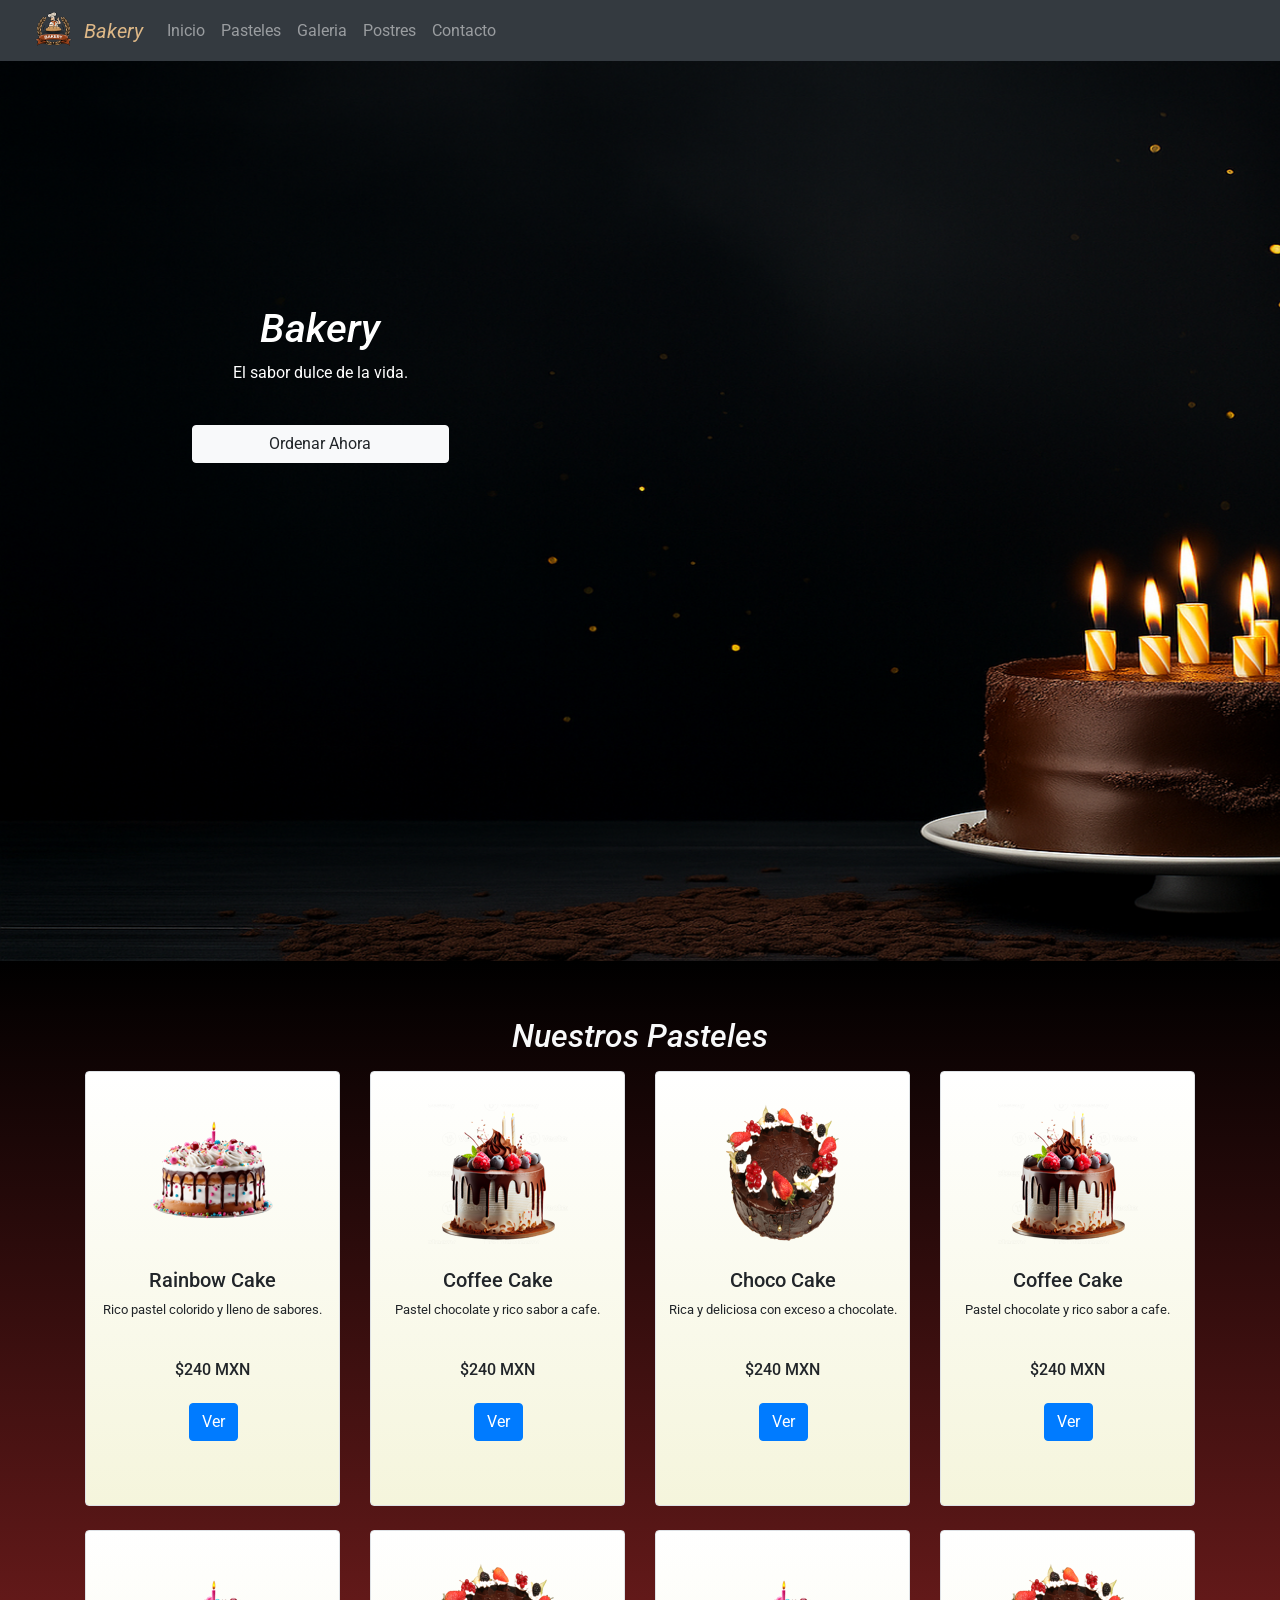
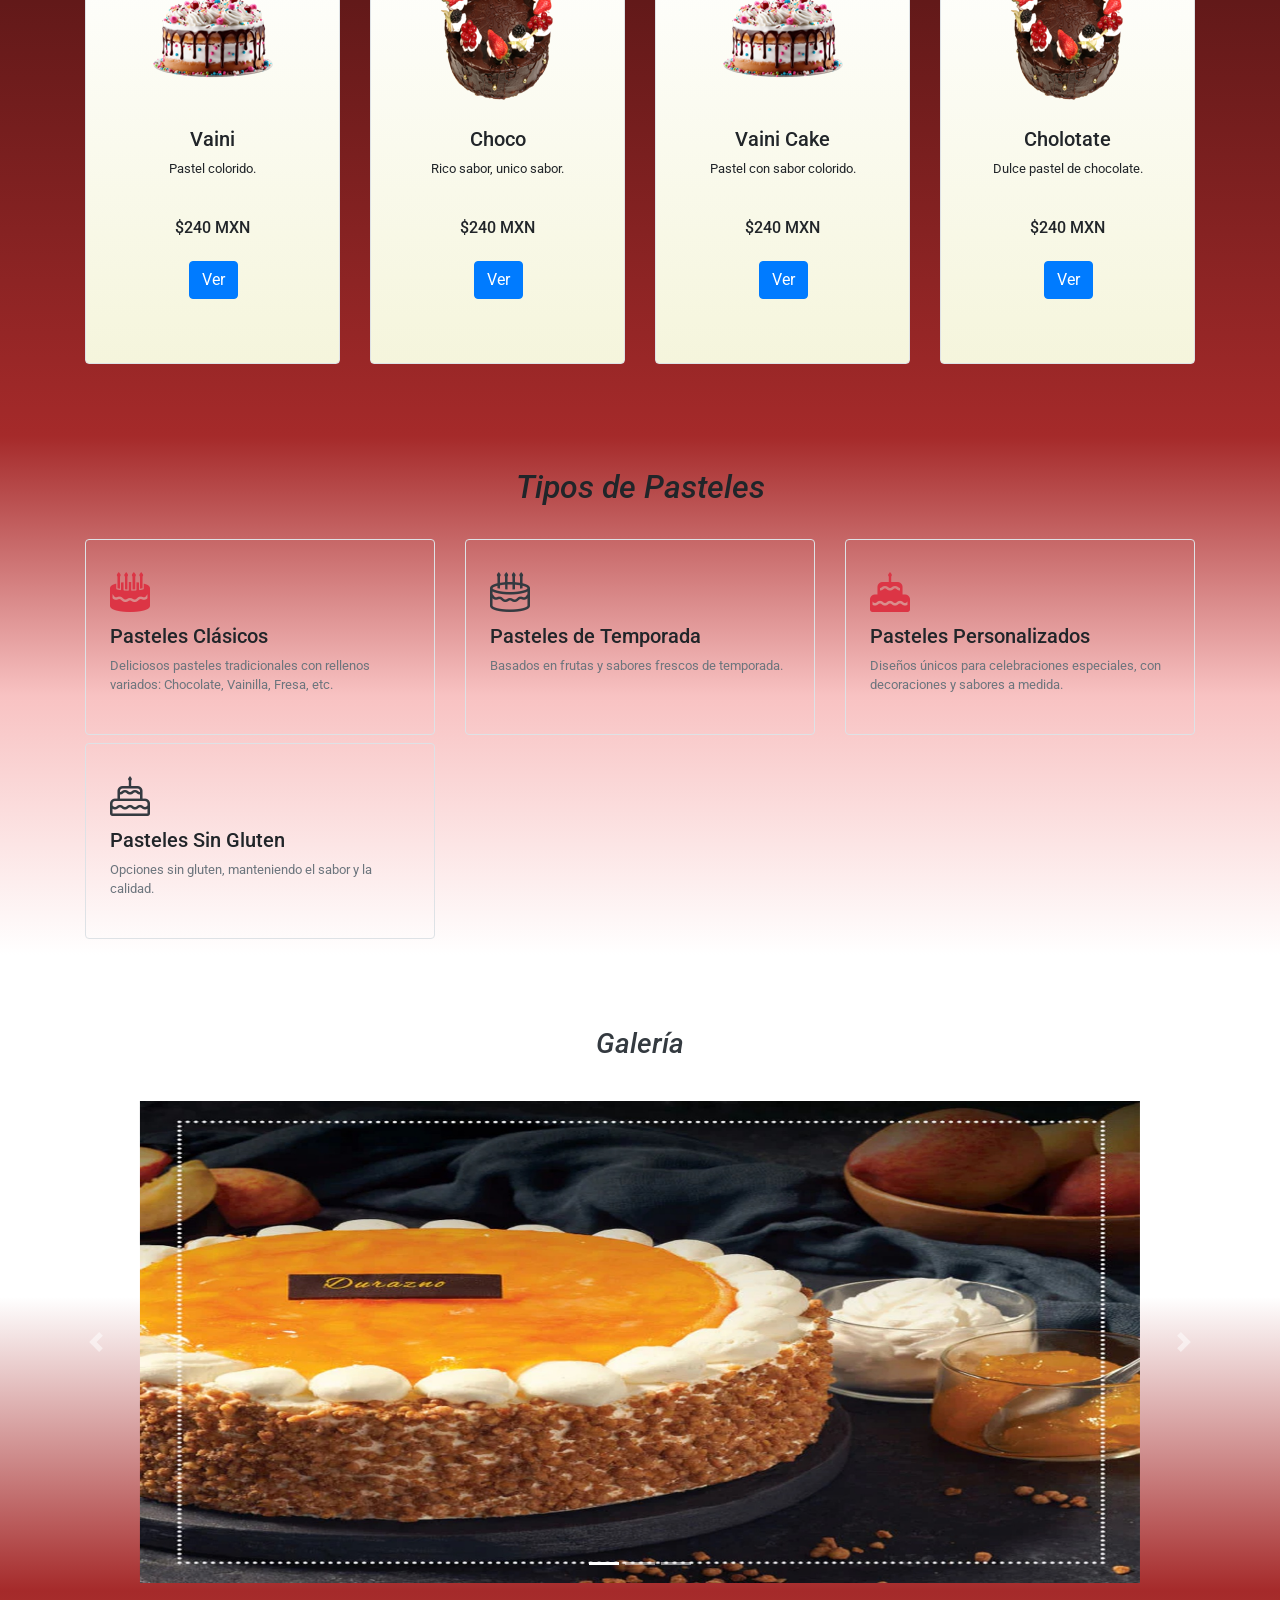
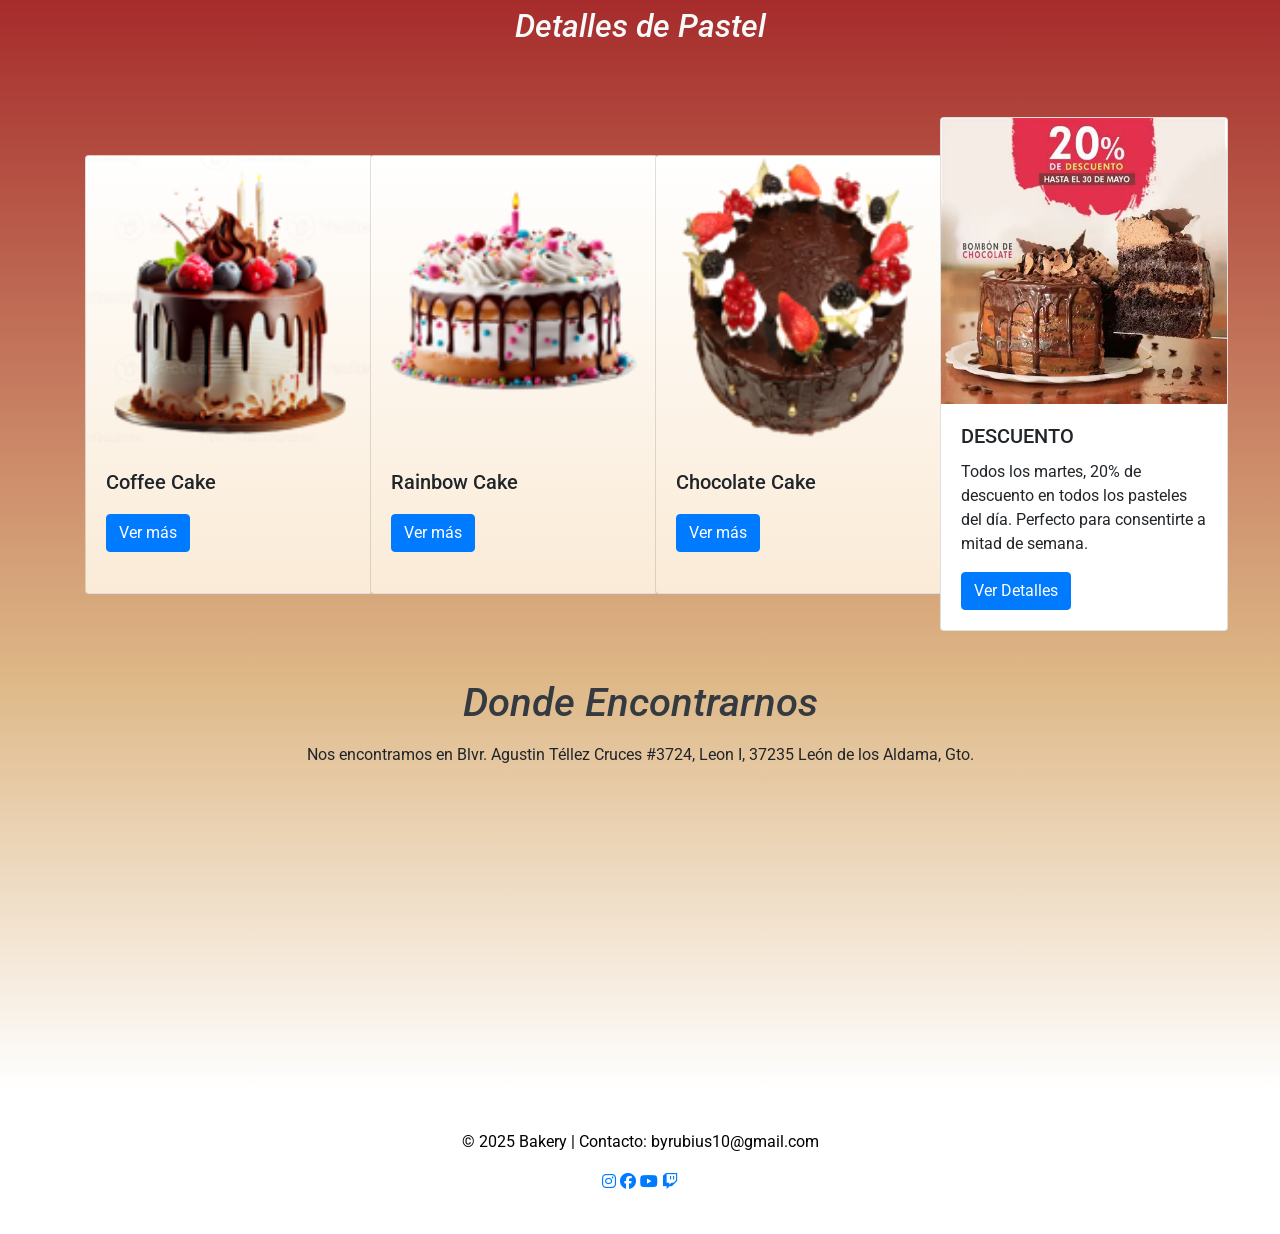
<file: index.html>
<!DOCTYPE html>
<html lang="en">
<head>
    <meta charset="UTF-8">
    <meta name="viewport" content="width=device-width, initial-scale=1.0">
    <title>Bakery</title>
    <link rel="stylesheet" href="css/styles.css">
    <link rel="stylesheet" href="https://cdn.jsdelivr.net/npm/bootstrap-icons@1.13.1/font/bootstrap-icons.min.css">
    <link rel="stylesheet" href="https://cdnjs.cloudflare.com/ajax/libs/font-awesome/6.5.0/css/all.min.css">    
    <link href="https://cdn.jsdelivr.net/npm/bootstrap@5.3.8/dist/css/bootstrap.min.css" rel="stylesheet" integrity="sha384-sRIl4kxILFvY47J16cr9ZwB07vP4J8+LH7qKQnuqkuIAvNWLzeN8tE5YBujZqJLB" crossorigin="anonymous">
    <link href="https://fonts.googleapis.com/css2?family=Roboto:wght@400;700&display=swap" rel="stylesheet">
    <link href="https://stackpath.bootstrapcdn.com/bootstrap/4.5.2/css/bootstrap.min.css" rel="stylesheet">

  </head>
<body>
    <nav class="navbar navbar-expand-lg navbar-dark bg-dark  sticky-top" data bs-theme="dark">
  <div class="container-fluid">
    <button class="navbar-toggler" type="button" data-bs-toggle="collapse" data-bs-target="#navbarTogglerDemo03" aria-controls="navbarTogglerDemo03" aria-expanded="false" aria-label="Toggle navigation">
      <span class="navbar-toggler-icon"></span>
    </button>
    <img src="img/logo.png" alt="Royal Food" class="me-2 rounded logo">
    <a class="navbar-brand" href="#" style="color: burlywood; font-family: 'Roboto', sans-serif; font-style: italic;">Bakery</a>
    <div class="collapse navbar-collapse" id="navbarTogglerDemo03">
      <ul class="navbar-nav me-auto mb-2 mb-lg-0">

        <li class="nav-item">
          <a class="nav-link" href="#">Inicio</a>
        </li>
        <li class="nav-item">
          <a class="nav-link" href="#">Pasteles</a>
        </li>
        <li class="nav-item">
          <a class="nav-link" href="#">Galeria</a>
        </li>
        </li>
        <li class="nav-item">
          <a class="nav-link" href="#">Postres</a>
        </li>
        </li>
        <li class="nav-item">
          <a class="nav-link" href="#">Contacto</a>
        </li>

      </ul>

    </div>
  </div>
</nav>

<!--Encabezado-->
      <header class="inicio">
        <div class="container-fluid">
          <div class="row">
            <div class="col-md-6">
              <div class="inicio-titulo">
                <h1 class="text-center" style="font-family: 'Roboto', sans-serif; font-style: italic;">Bakery</h1>
                <p class="text-center">El sabor dulce de la vida.
                  <div class="d-grid gap-2 col-6 mx-auto p-4">
                  <button class="btn btn-light" type="button">Ordenar Ahora</button>
                </div>
                </p>

              </div>
            </div>            
          </div>
        </div>
      </header>

<!--Cake Section-->
<section class="cakeSection bg-light py-5" style="background: linear-gradient(black, brown);">
    <div class="container">
      <h2 class="text-center text-light py-2" style="font-family: 'Roboto', sans-serif; font-style: italic;">Nuestros Pasteles</h2>
          <div class="row">

            <div class="col-md-3">
              <div class="text-center border rounded h-100 p-2" style="background:linear-gradient(white, beige);">
              <img class="p-4" src="/img/cake_1_140x140.png" alt="Pastel">
              <h5>Rainbow Cake</h5>
              <p class="small">Rico pastel colorido y lleno de sabores.</p>
              <h6 class="text-center rounded h-100 p-4">$240 MXN
                <div class="d-grid gap-2 col-6 mx-auto p-4">
                  <button class="btn btn-primary" type="button">Ver</button>
                </div>
              </h6> 
              </div>
            </div>
            
            <div class="col-md-3">
              <div class="text-center border rounded h-100 p-2" style="background:linear-gradient(white, beige);">
              <img class="p-4" src="/img/cake_2_140x140.png" alt="Pastel 2">
              <h5>Coffee Cake</h5>
              <p class="small">Pastel chocolate y rico sabor a cafe.</p>
              <h6 class="text-center rounded h-100 p-4">$240 MXN
                <div class="d-grid gap-2 col-6 mx-auto p-4">
                  <button class="btn btn-primary" type="button">Ver</button>
                </div>
              </h6> 
              </div>
            </div>
            
            <div class="col-md-3">
              <div class="text-center border rounded h-100 p-2" style="background:linear-gradient(white, beige);">
              <img class="p-4" src="/img/cake_3_140x140.png" alt="Platillo 2">
              <h5>Choco Cake</h5>
              <p class="small">Rica y deliciosa con exceso a chocolate.</p>
              <h6 class="text-center rounded h-100 p-4">$240 MXN
                <div class="d-grid gap-2 col-6 mx-auto p-4">
                  <button class="btn btn-primary" type="button">Ver</button>
                </div>
              </h6> 
              </div>
            </div>
            
            <div class="col-md-3">
              <div class="text-center border rounded h-100 p-2" style="background:linear-gradient(white, beige);">
              <img class="p-4" src="/img/cake_2_140x140.png" alt="Platillo 2">
              <h5>Coffee Cake</h5>
              <p class="small">Pastel chocolate y rico sabor a cafe.</p>
              <h6 class="text-center rounded h-100 p-4">$240 MXN
                <div class="d-grid gap-2 col-6 mx-auto p-4">
                  <button class="btn btn-primary" type="button">Ver</button>
                </div>
              </h6> 
              </div>
            </div>
            
            <div class="col-md-3 py-4">
              <div class="text-center border rounded h-100 p-2" style="background:linear-gradient(white, beige);">
              <img class="p-4" src="/img/cake_1_140x140.png" alt="Platillo 2">
              <h5>Vaini</h5>
              <p class="small">Pastel colorido.</p>
              <h6 class="text-center rounded h-100 p-4">$240 MXN
                <div class="d-grid gap-2 col-6 mx-auto p-4">
                  <button class="btn btn-primary" type="button">Ver</button>
                </div>
              </h6> 
              </div>
            </div>
            
            <div class="col-md-3 py-4">
              <div class="text-center border rounded h-100 p-2" style="background:linear-gradient(white, beige);">
              <img class="p-4" src="/img/cake_3_140x140.png" alt="Platillo 2">
              <h5>Choco</h5>
              <p class="small">Rico sabor, unico sabor.</p>
              <h6 class="text-center rounded h-100 p-4">$240 MXN
                <div class="d-grid gap-2 col-6 mx-auto p-4">
                  <button class="btn btn-primary" type="button">Ver</button>
                </div>
              </h6> 
              </div>
            </div>
            
            <div class="col-md-3 py-4">
              <div class="text-center border rounded h-100 p-2" style="background:linear-gradient(white, beige);">
              <img class="p-4" src="/img/cake_1_140x140.png" alt="Platillo 2">
              <h5>Vaini Cake</h5>
              <p class="small">Pastel con sabor colorido.</p>
              <h6 class="text-center rounded h-100 p-4">$240 MXN
                <div class="d-grid gap-2 col-6 mx-auto p-4">
                  <button class="btn btn-primary" type="button">Ver</button>
                </div>
              </h6> 
              </div>
            </div>
            
            <div class="col-md-3 py-4">
              <div class="text-center border rounded h-100 p-2" style="background:linear-gradient(white, beige);">
              <img class="p-4" src="/img/cake_3_140x140.png" alt="Platillo 2">
              <h5>Cholotate</h5>
              <p class="small">Dulce pastel de chocolate.</p>
              <h6 class="text-center rounded h-100 p-4">$240 MXN
                <div class="d-grid gap-2 col-6 mx-auto p-4">
                  <button class="btn btn-primary" type="button">Ver</button>
                </div>
              </h6> 
              </div>
            </div>

          </div>
      </div>
</section>

<!--Tipos de pasteles-->
      <section class="especialidades mb-5 py-2" style="background: linear-gradient(brown, rgb(248, 194, 194), white);">
        <div class="container">
          <h2 class="text-center p-4" style="font-family: 'Roboto', sans-serif; font-style: italic;" >Tipos de Pasteles</h2>
          <div class="row">

            <div class="col-md-4">
              <div class="border rounded h-100 p-4">
              <i class="bi bi-cake2-fill text-danger mb-3 fs-1"></i>
              <h5>Pasteles Clásicos</h5>
              <p class="text-muted small">Deliciosos pasteles tradicionales con rellenos variados: Chocolate, Vainilla, Fresa, etc.</p>
              </div>
            </div>

            <div class="col-md-4">
              <div class="border rounded h-100 p-4">
              <i class="bi bi-cake2 text-dark mb-3 fs-1"></i>
              <h5>Pasteles de Temporada</h5>
              <p class="text-muted small">Basados en frutas y sabores frescos de temporada.</p>
              </div>
            </div>

            <div class="col-md-4">
              <div class="border rounded h-100 p-4">
              <i class="bi bi-cake-fill text-danger mb-3 fs-1"></i>
              <h5>Pasteles Personalizados</h5>
              <p class="text-muted small">Diseños únicos para celebraciones especiales, con decoraciones y sabores a medida.</p>
              </div>
            </div>

            <div class="col-md-4 py-2">
              <div class="border rounded h-100 p-4">
              <i class="bi bi-cake text-dark mb-3 fs-1"></i>
              <h5>Pasteles Sin Gluten</h5>
              <p class="text-muted small">Opciones sin gluten, manteniendo el sabor y la calidad.</p>
              </div>
            </div>

          </div>
        </div>  
      </section>

<!--Galería-->

<section style="background: linear-gradient(white, white, brown);">
  <h3 class="text-center py-4 text-dark" style="font-family: 'Roboto', sans-serif; font-style: italic;">Galería</h3>
<div id="carouselExampleIndicators" class="carousel slide py-2">
  <div class="carousel-indicators">
    <button type="button" data-bs-target="#carouselExampleIndicators" data-bs-slide-to="0" class="active" aria-current="true" aria-label="Slide 1"></button>
    <button type="button" data-bs-target="#carouselExampleIndicators" data-bs-slide-to="1" aria-label="Slide 2"></button>
    <button type="button" data-bs-target="#carouselExampleIndicators" data-bs-slide-to="2" aria-label="Slide 3"></button>
  </div>
  <div class="carousel-inner">
    <div class="carousel-item active">
      <img src="img/pastel_1_1920x925_HQ.jpg" class="d-block mx-auto" style="width: 1000px; height: auto;" alt="...">
    </div>
    <div class="carousel-item">
      <img src="img/pastel_2_1920x925_HQ.jpg" class="d-block mx-auto" style="width: 1000px; height: auto;" alt="...">
    </div>
    <div class="carousel-item">
      <img src="img/pastel_3_1920x925_HQ.jpg" class="d-block mx-auto" style="width: 1000px; height: auto;" alt="...">
    </div>
  </div>
  <button class="carousel-control-prev" type="button" data-bs-target="#carouselExampleIndicators" data-bs-slide="prev">
    <span class="carousel-control-prev-icon" aria-hidden="true"></span>
    <span class="visually-hidden">Previous</span>
  </button>
  <button class="carousel-control-next" type="button" data-bs-target="#carouselExampleIndicators" data-bs-slide="next">
    <span class="carousel-control-next-icon" aria-hidden="true"></span>
    <span class="visually-hidden">Next</span>
  </button>
</div>
</section>

<!--Detalles de Cakes-->
<section class="bg-light" style="background: linear-gradient(brown, burlywood);">
  <div class="container">
      <h2 class="text-center py-3 text-light" style="font-family: 'Roboto', sans-serif; font-style: italic;">Detalles de Pastel</h2>
          <div class="row align-items-center">

<div class="col-md-3">
<div class="card" style="width: 18rem; background: linear-gradient(white, antiquewhite);">
  <img src="img/cake_2_140x140.png" class="card-img-top" alt="...">
  <div class="card-body">
    <h5 class="card-title py-2">Coffee Cake</h5>
  <button class="btn btn-primary" type="button" data-bs-toggle="collapse" data-bs-target="#collapseWidthExample" aria-expanded="false" aria-controls="collapseWidthExample">
   Ver más
  </button>
</p>
<div style="min-height: 5px;">
  <div class="collapse collapse-horizontal" id="collapseWidthExample">
    <div class="card card-body" style="width: 250px;">
    <pre>
Este pastel tiene un diseño 
elegante y moderno, con un 
baño de ganache de chocolate 
que cae en suaves gotas por 
los bordes. 
Su cubierta es una mezcla 
armoniosa de chocolate oscuro 
y crema blanca, creando un 
contraste visual delicioso.
    </pre>
    </div>
  </div>
</div>
  </div>
  </div>
</div>

<div class="col-md-3">
<div class="card" style="width: 18rem; background: linear-gradient(white, antiquewhite);">
  <img src="img/cake_1_140x140.png" class="card-img-top" alt="...">
  <div class="card-body">
    <h5 class="card-title py-2">Rainbow Cake</h5>
  <button class="btn btn-primary" type="button" data-bs-toggle="collapse" data-bs-target="#collapseWidthExample" aria-expanded="false" aria-controls="collapseWidthExample">
   Ver más
  </button>
</p>
<div style="min-height: 5px;">
  <div class="collapse collapse-horizontal" id="collapseWidthExample">
    <div class="card card-body" style="width: 250px;">
    <pre>
Este pastel tiene un diseño 
elegante y moderno, con un 
baño de ganache de chocolate 
que cae en suaves gotas por 
los bordes. 
Su cubierta es una mezcla 
armoniosa de chocolate oscuro 
y crema blanca, creando un 
contraste visual delicioso.
    </pre>
    </div>
  </div>
</div>
  </div>
  </div>
</div>

<div class="col-md-3">
<div class="card" style="width: 18rem; background: linear-gradient(white, antiquewhite);">
  <img src="img/cake_3_140x140.png" class="card-img-top" alt="...">
  <div class="card-body">
    <h5 class="card-title py-2">Chocolate Cake</h5>
  <button class="btn btn-primary" type="button" data-bs-toggle="collapse" data-bs-target="#collapseWidthExample" aria-expanded="false" aria-controls="collapseWidthExample">
   Ver más
  </button>
</p>
<div style="min-height: 5px;">
  <div class="collapse collapse-horizontal" id="collapseWidthExample">
    <div class="card card-body" style="width: 250px;">
    <pre>
Este pastel tiene un diseño 
elegante y moderno, con un 
baño de ganache de chocolate 
que cae en suaves gotas por 
los bordes. 
Su cubierta es una mezcla 
armoniosa de chocolate oscuro 
y crema blanca, creando un 
contraste visual delicioso.
    </pre>
    </div>
  </div>
</div>
  </div>
  </div>
</div>

<!--Descuentos-->
<div class="col-md-3 py-5">
<div class="card" style="width: 18rem; ">
  <img src="img/OIP (1).webp" class="card-img-top" alt="...">
  <div class="card-body">
    <h5 class="card-title">DESCUENTO</h5>
    <p class="card-text">Todos los martes, 20% de descuento en todos los pasteles del día.
Perfecto para consentirte a mitad de semana.</p>
    <a href="#" class="btn btn-primary">Ver Detalles</a>
  </div>
  </div>
</div>
  
</div>
</section>
<!-- Section-->

<section class="mapa text-center" style="background: linear-gradient(burlywood, white  );">
        <h3 class="text-center text-dark mb-3 fs-1" style="font-family: 'Roboto', sans-serif; font-style: italic;">Donde Encontrarnos</h3>
        <p>Nos encontramos en Blvr. Agustin Téllez Cruces #3724, 
          Leon I, 37235 León de los Aldama, Gto.</p>
        <iframe
            src="https://www.google.com/maps/embed?pb=!1m18!1m12!1m3!1d3721.0871624109864!2d-101.6403831756814!3d21.148929273190813!2m3!1f0!2f0!3f0!3m2!1i1024!2i768!4f13.1!3m3!1m2!1s0x842bbf94df80f081%3A0xfee0105261cb892a!2sBakery%20roll!5e0!3m2!1sen!2smx!4v1760922203776!5m2!1sen!2smx"
            width="100%"
            height="300"
            style="border:0;"
            allowfullscreen=""
            loading="lazy">
        </iframe>
</section>

<!--Footer-->
    <footer>
            <p> &copy; 2025 Bakery | Contacto: byrubius10@gmail.com </p>
            <a href="https://www.instagram.com/vir._.xoxo/" target="_blank">
                <i class="fab fa-instagram"></i>
            </a>
            <a href="https://www.facebook.com/profile.php?id=100094449482226" target="_blank">
                <i class="fab fa-facebook"></i>
            </a>
            <a href="https://www.youtube.com/@willojeda117" target="_blank">
                <i class="fab fa-youtube"></i>
            </a>
            <a href="https://www.twitch.tv/rubius" target="_blank">
                <i class="fab fa-twitch"></i>
        </footer>

        <script src="https://cdn.jsdelivr.net/npm/@popperjs/core@2.11.8/dist/umd/popper.min.js" integrity="sha384-I7E8VVD/ismYTF4hNIPjVp/Zjvgyol6VFvRkX/vR+Vc4jQkC+hVqc2pM8ODewa9r" crossorigin="anonymous"></script>
        <script src="https://cdn.jsdelivr.net/npm/bootstrap@5.3.8/dist/js/bootstrap.min.js" integrity="sha384-G/EV+4j2dNv+tEPo3++6LCgdCROaejBqfUeNjuKAiuXbjrxilcCdDz6ZAVfHWe1Y" crossorigin="anonymous"></script>

</body>
</html>
</file>
<file: css/styles.css>
.logo{
    height: 45px;
    width: auto;
}
.row1{
    height: 200px;
    background-color: white;
}
.inicio{
    height: 100vh;
    background-size: cover;
    background-image: url(../img/HeadCAKE_1920x925.png);
}
.inicio-titulo{
    color: white;
    margin-top: 40%;
}

footer{
background-color: white;
color: black;
padding: 40px;
text-align: center;
}
.social-icons{
margin-top: 10px;
color: black;
}
.social-icons a{
font-size: 1.5em;
margin: 0 10px;
color: black;
}
.social-icons a:hover{
color: black;
}
</file>
